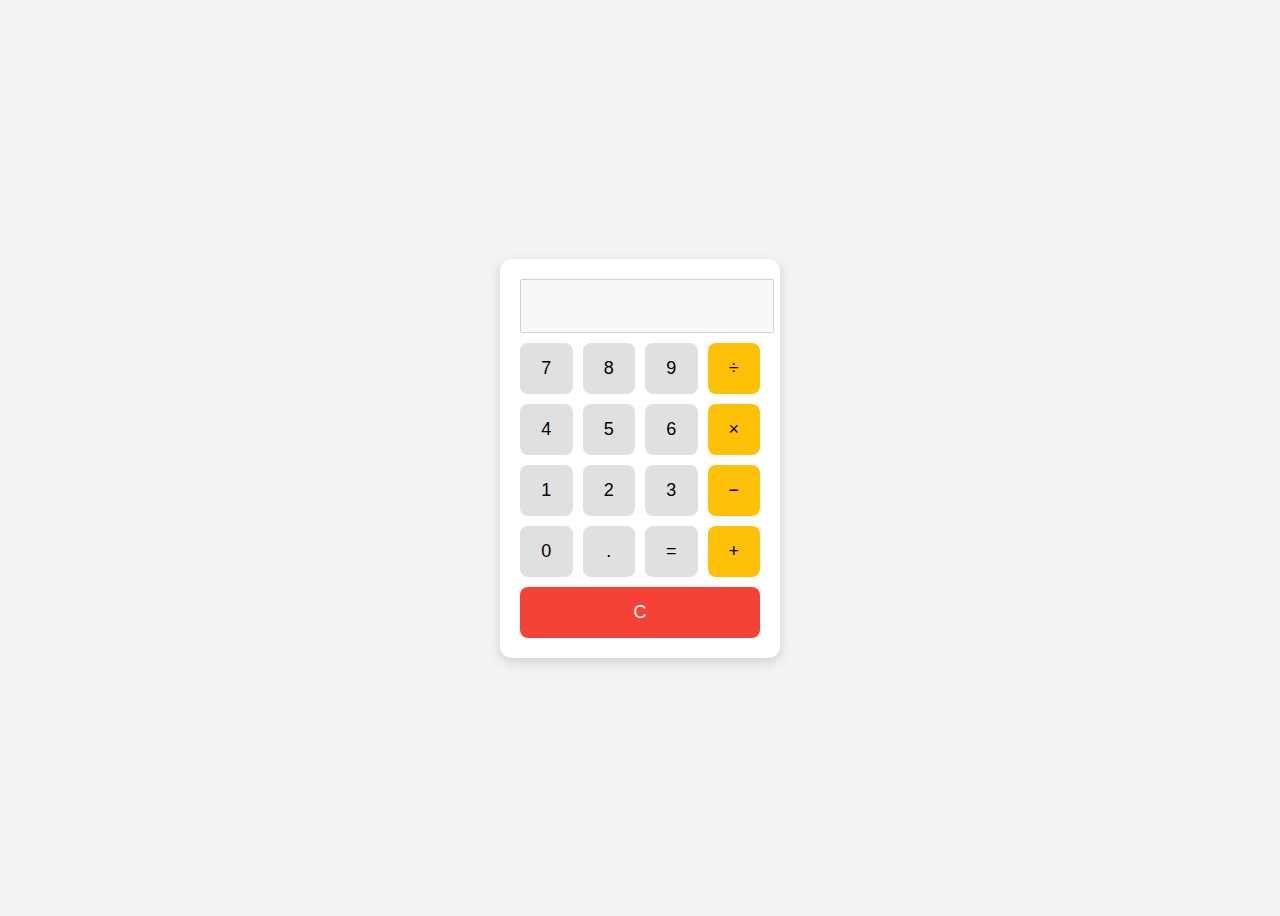
<file: index.html>
<!DOCTYPE html>
<html lang="ru">
<head>
  <meta charset="UTF-8">
  <title>Калькулятор</title>
  <style>
    body {
      font-family: sans-serif;
      background: #f3f3f3;
      display: flex;
      justify-content: center;
      align-items: center;
      height: 100vh;
    }
    .calculator {
      background: white;
      border-radius: 12px;
      padding: 20px;
      box-shadow: 0 4px 12px rgba(0,0,0,0.15);
      width: 240px;
    }
    #result {
      width: 100%;
      height: 40px;
      font-size: 20px;
      text-align: right;
      margin-bottom: 10px;
      padding: 5px;
    }
    .buttons {
      display: grid;
      grid-template-columns: repeat(4, 1fr);
      gap: 10px;
    }
    button {
      padding: 15px;
      font-size: 18px;
      cursor: pointer;
      border: none;
      border-radius: 8px;
      background: #e0e0e0;
      transition: background 0.2s;
    }
    button:hover {
      background: #d0d0d0;
    }
    button.operator {
      background: #ffc107;
    }
    button.operator:hover {
      background: #ffb300;
    }
  </style>
</head>
<body>
  <div class="calculator">
    <input type="text" id="result" disabled />
    <div class="buttons">
      <button onclick="append('7')">7</button>
      <button onclick="append('8')">8</button>
      <button onclick="append('9')">9</button>
      <button class="operator" onclick="append('/')">÷</button>

      <button onclick="append('4')">4</button>
      <button onclick="append('5')">5</button>
      <button onclick="append('6')">6</button>
      <button class="operator" onclick="append('*')">×</button>

      <button onclick="append('1')">1</button>
      <button onclick="append('2')">2</button>
      <button onclick="append('3')">3</button>
      <button class="operator" onclick="append('-')">−</button>

      <button onclick="append('0')">0</button>
      <button onclick="append('.')">.</button>
      <button onclick="calculate()">=</button>
      <button class="operator" onclick="append('+')">+</button>

      <button onclick="clearResult()" style="grid-column: span 4; background:#f44336; color:white;">C</button>
    </div>
  </div>

  <script>
    function append(char) {
      document.getElementById('result').value += char;
    }

    function clearResult() {
      document.getElementById('result').value = '';
    }

    function calculate() {
      try {
        document.getElementById('result').value = eval(document.getElementById('result').value);
      } catch {
        document.getElementById('result').value = 'Ошибка';
      }
    }
  </script>
</body>
</html>
</file>
